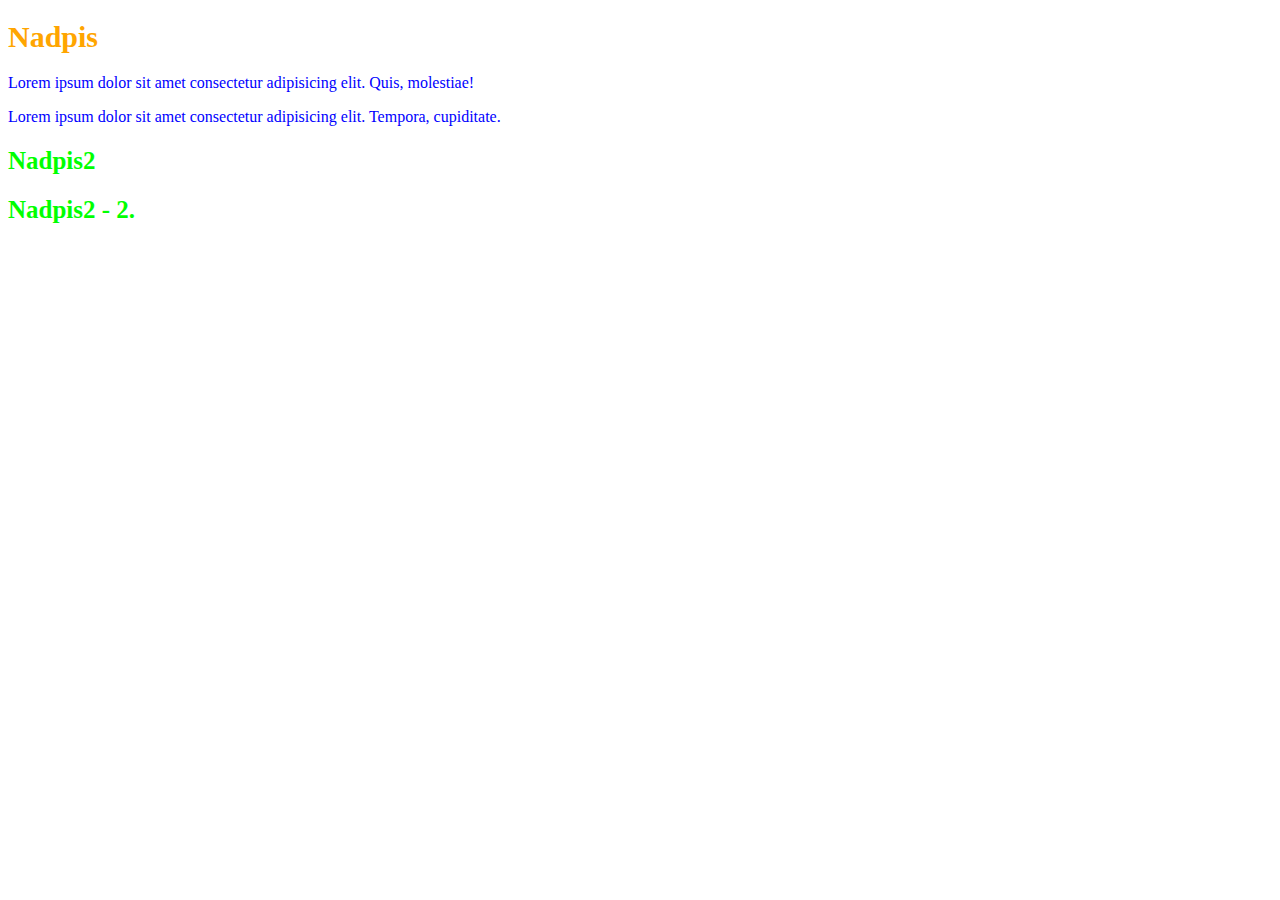
<file: individual-work/css-1/index.html>
<!DOCTYPE html>
<html lang="en">
<head>
    <meta charset="UTF-8">
    <meta http-equiv="X-UA-Compatible" content="IE=edge">
    <meta name="viewport" content="width=device-width, initial-scale=1.0">
    <title>Document</title>
    <link rel="stylesheet" href="styles.css">
</head>
<body>
    <h1>Nadpis</h1>

    <div class="container">
        <p>Lorem ipsum dolor sit amet consectetur adipisicing elit. Quis, molestiae!</p>
        <p>Lorem ipsum dolor sit amet consectetur adipisicing elit. Tempora, cupiditate.</p>

    </div>
    

    <h2>Nadpis2</h2>
    <h2>Nadpis2 - 2.</h2>


</body>
</html>
</file>
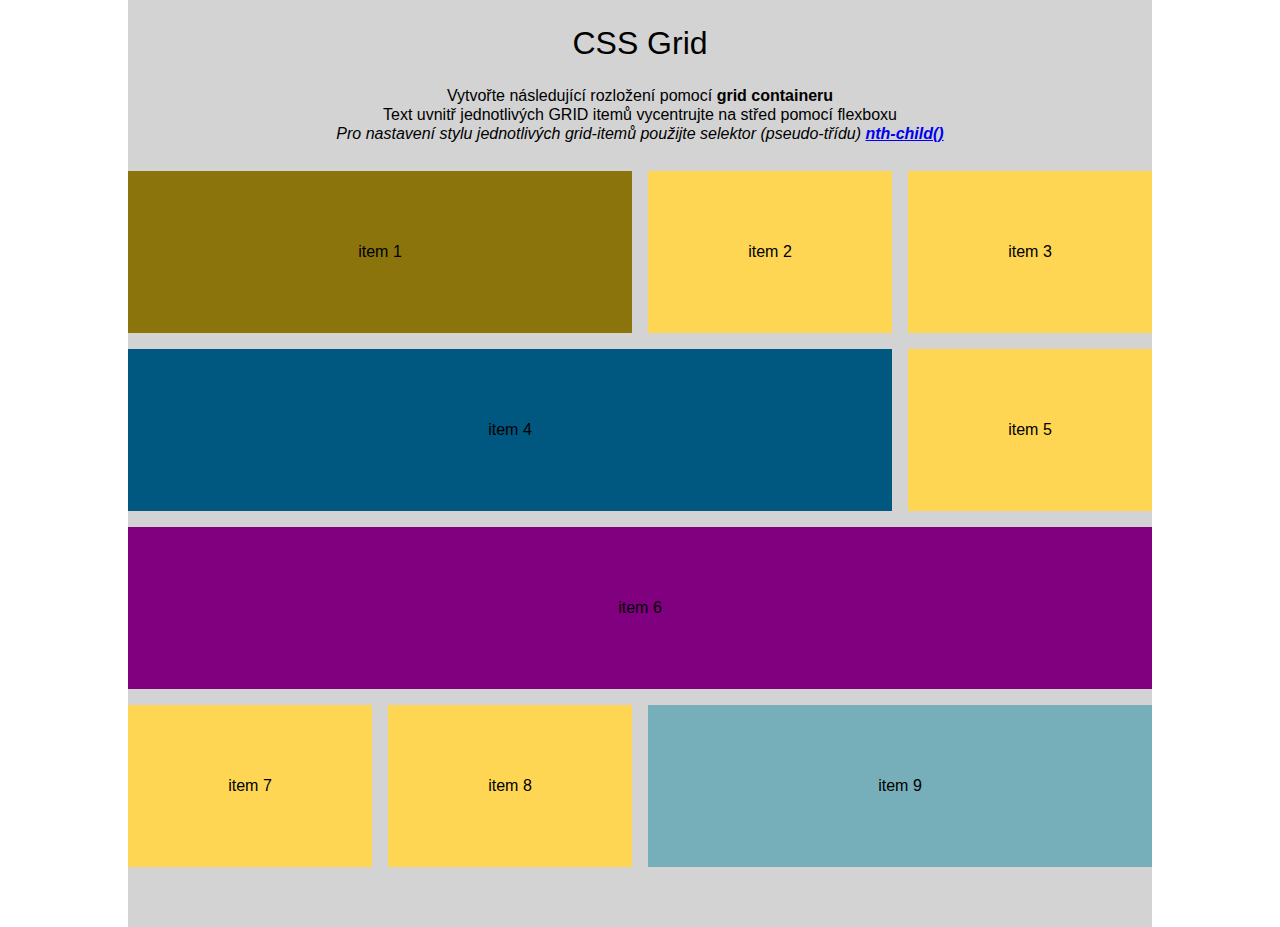
<file: individual-work/css-grid-revision/index.html>
<!DOCTYPE html>
<html lang="en">

<head>
    <meta charset="UTF-8">
    <meta http-equiv="X-UA-Compatible" content="IE=edge">
    <meta name="viewport" content="width=device-width, initial-scale=1.0">
    <link rel="stylesheet" href="reset.css">
    <link rel="stylesheet" href="styles.css">
    <title>CSS Grid</title>
</head>

<body>
    <main>
        <h1>CSS Grid</h1>

        <section>
            <div class="hint">
                <p>Vytvořte následující rozložení pomocí <b>grid containeru</b></p>
                <p>Text uvnitř jednotlivých GRID itemů vycentrujte na střed pomocí flexboxu</p>
                <i>Pro nastavení stylu jednotlivých grid-itemů použijte selektor (pseudo-třídu) <a
                        href="https://developer.mozilla.org/en-US/docs/Web/CSS/:nth-child"
                        target="_blank"><b>nth-child()</b></a></i>
            </div>
            <div class="grid-container">
                <div class="grid-item">
                    <p>item 1</p>
                </div>
                <div class="grid-item">
                    <p>item 2</p>
                </div>
                <div class="grid-item">
                    <p>item 3</p>
                </div>
                <div class="grid-item">
                    <p>item 4</p>
                </div>
                <div class="grid-item">
                    <p>item 5</p>
                </div>
                <div class="grid-item">
                    <p>item 6</p>
                </div>
                <div class="grid-item">
                    <p>item 7</p>
                </div>
                <div class="grid-item">
                    <p>item 8</p>
                </div>
                <div class="grid-item">
                    <p>item 9</p>
                </div>
            </div>
        </section>
    </main>
</body>

</html>
</file>
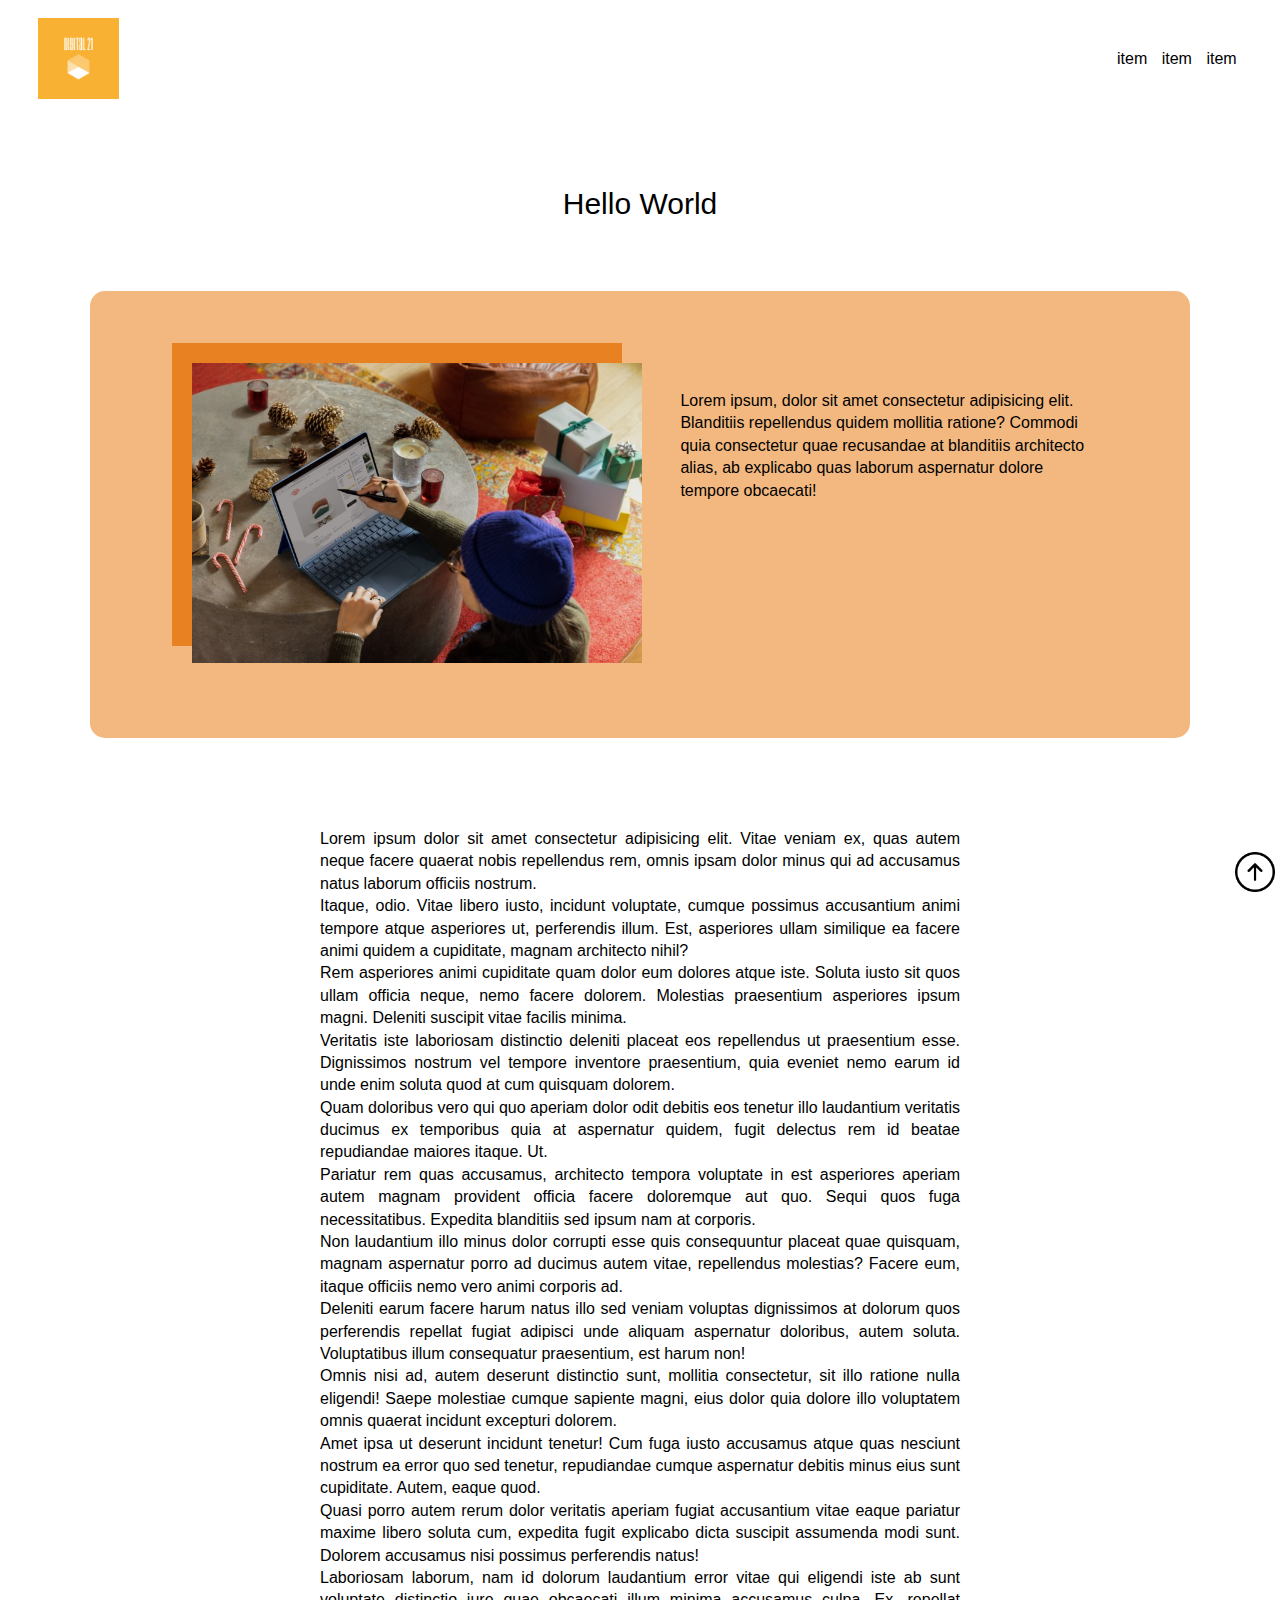
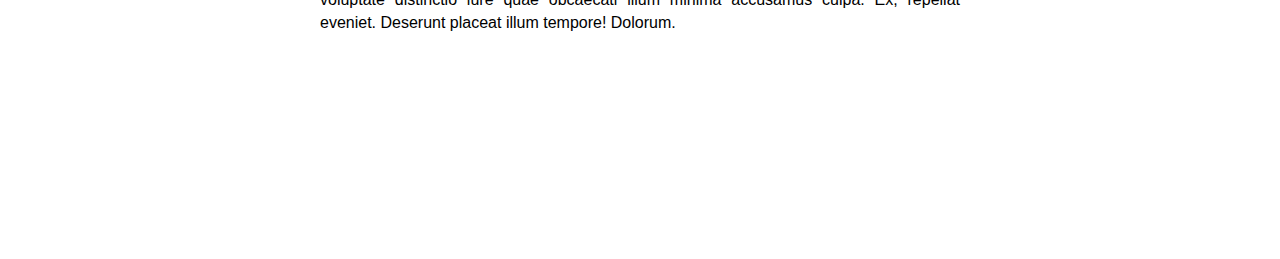
<file: individual-work/css-position-1/index.html>
<!DOCTYPE html>
<html lang="en">

<head>
    <meta charset="UTF-8">
    <meta http-equiv="X-UA-Compatible" content="IE=edge">
    <meta name="viewport" content="width=device-width, initial-scale=1.0">
    <title>CSS position</title>
    <link rel="stylesheet" href="reset.css">
    <link rel="stylesheet" href="style.css">
</head>

<style>
    header {
        display: flex;
        justify-content: space-between;
        align-items: center;
        position: sticky;
        top: 0;
        z-index: 999;

        height: 13vh;
        padding-left: 3vw;
        padding-right: 3vw;
        background-color: rgba(255, 255, 255, 1);

    }

    .header-logo {
        display: flex;
        justify-content: left;
        height: 9vh;
    }

    .nav-item {
        display: inline-block;
        padding: 0px 5px;
    }

    h1 {
        display: flex;
        justify-content: center;
        margin: 8vh 8vw;
        font-weight: 500;
        font-size: 30px;
    }

    .hero-section {
        background-color: #f2b880;
    
        display: flex;
        flex-direction: column;
        width: 70vw;
        height: auto;
        padding: 8vh 8vw;

        border-radius: 15px;
        margin: 10vh 7vw;
        margin-top: 0;
        margin-bottom: 10vh;
        flex-direction: row;
    }

    .hero-image {
        width: 50vh;
        height: auto;

        position: relative;
        
        z-index: 10;
    }

    .hero-img {
        position: relative;
    }

    .hero-text {
        line-height: 1.4; 
        margin-left: 3vw;
        margin-top: 3vh;
    }

    .img-placeholder {
        background-color: #e88121;
        position: absolute;

        width: 100%;
        height: 100%;
        top: -20px;
        left: -20px;
        z-index: 0;
    }

    .text {
        display: flex;
        width: 50vw;
        height: auto;
        margin: 25vh 25vw;
        margin-top: 0;
    }

    .text-wrapper {
        text-align: justify;
        line-height: 1.4;
    }

    .top-link {
        position: fixed;
        bottom: 0px;
        right: 0px;
        margin-bottom: 5px;
        margin-right: 5px;
        z-index: 9;
    }

    .ikona {
        width: 40px;
    }
</style>

<body>
    <main class="container">
        <header class="header">
            <div class="header-logo">
                <img src="./images/logo_size_invert.jpg" alt="" srcset="">
            </div>
            <nav class="navbar">
                <div class="nav-item">item</div>
                <div class="nav-item">item</div>
                <div class="nav-item">item</div>
            </nav>
        </header>

        <div class="headline-1">
            <h1>Hello World</h1>
        </div>

        <section class="hero-section">
            <div class="hero-img">
                <img class="hero-image" src="images/hero-small.jpg" alt="Hero">
                <div class="img-placeholder"></div>
            </div>
            <div class="hero-text">
                <p>Lorem ipsum, dolor sit amet consectetur adipisicing elit. Blanditiis repellendus quidem mollitia
                    ratione? Commodi quia consectetur quae recusandae at blanditiis architecto alias, ab explicabo quas
                    laborum aspernatur dolore tempore obcaecati!</p>
            </div>
        </section>
        <section class="text">
            <div class="text-wrapper">
                <p>Lorem ipsum dolor sit amet consectetur adipisicing elit. Vitae veniam ex, quas autem neque facere
                    quaerat
                    nobis repellendus rem, omnis ipsam dolor minus qui ad accusamus natus laborum officiis nostrum.</p>
                <p>Itaque, odio. Vitae libero iusto, incidunt voluptate, cumque possimus accusantium animi tempore atque
                    asperiores ut, perferendis illum. Est, asperiores ullam similique ea facere animi quidem a
                    cupiditate,
                    magnam architecto nihil?</p>
                <p>Rem asperiores animi cupiditate quam dolor eum dolores atque iste. Soluta iusto sit quos ullam
                    officia
                    neque, nemo facere dolorem. Molestias praesentium asperiores ipsum magni. Deleniti suscipit vitae
                    facilis minima.</p>
                <p>Veritatis iste laboriosam distinctio deleniti placeat eos repellendus ut praesentium esse.
                    Dignissimos
                    nostrum vel tempore inventore praesentium, quia eveniet nemo earum id unde enim soluta quod at cum
                    quisquam dolorem.</p>
                <p>Quam doloribus vero qui quo aperiam dolor odit debitis eos tenetur illo laudantium veritatis ducimus
                    ex
                    temporibus quia at aspernatur quidem, fugit delectus rem id beatae repudiandae maiores itaque. Ut.
                </p>
                <p>Pariatur rem quas accusamus, architecto tempora voluptate in est asperiores aperiam autem magnam
                    provident officia facere doloremque aut quo. Sequi quos fuga necessitatibus. Expedita blanditiis sed
                    ipsum nam at corporis.</p>
                <p>Non laudantium illo minus dolor corrupti esse quis consequuntur placeat quae quisquam, magnam
                    aspernatur
                    porro ad ducimus autem vitae, repellendus molestias? Facere eum, itaque officiis nemo vero animi
                    corporis ad.</p>
                <p>Deleniti earum facere harum natus illo sed veniam voluptas dignissimos at dolorum quos perferendis
                    repellat fugiat adipisci unde aliquam aspernatur doloribus, autem soluta. Voluptatibus illum
                    consequatur
                    praesentium, est harum non!</p>
                <p>Omnis nisi ad, autem deserunt distinctio sunt, mollitia consectetur, sit illo ratione nulla eligendi!
                    Saepe molestiae cumque sapiente magni, eius dolor quia dolore illo voluptatem omnis quaerat incidunt
                    excepturi dolorem.</p>
                <p>Amet ipsa ut deserunt incidunt tenetur! Cum fuga iusto accusamus atque quas nesciunt nostrum ea error
                    quo
                    sed tenetur, repudiandae cumque aspernatur debitis minus eius sunt cupiditate. Autem, eaque quod.
                </p>
                <p>Quasi porro autem rerum dolor veritatis aperiam fugiat accusantium vitae eaque pariatur maxime libero
                    soluta cum, expedita fugit explicabo dicta suscipit assumenda modi sunt. Dolorem accusamus nisi
                    possimus
                    perferendis natus!</p>
                <p>Laboriosam laborum, nam id dolorum laudantium error vitae qui eligendi iste ab sunt voluptate
                    distinctio
                    iure quae obcaecati illum minima accusamus culpa. Ex, repellat eveniet. Deserunt placeat illum
                    tempore!
                    Dolorum.</p>
            </div>
        </section>

        <div class="top-link-wrapper">
            <div class="top-link">
                <a href="#">
                    <img class="ikona" src="./images/up-arrow.png" alt="ikona">
                </a>
            </div>
        </div>
    </main>

</body>

</html>
</file>
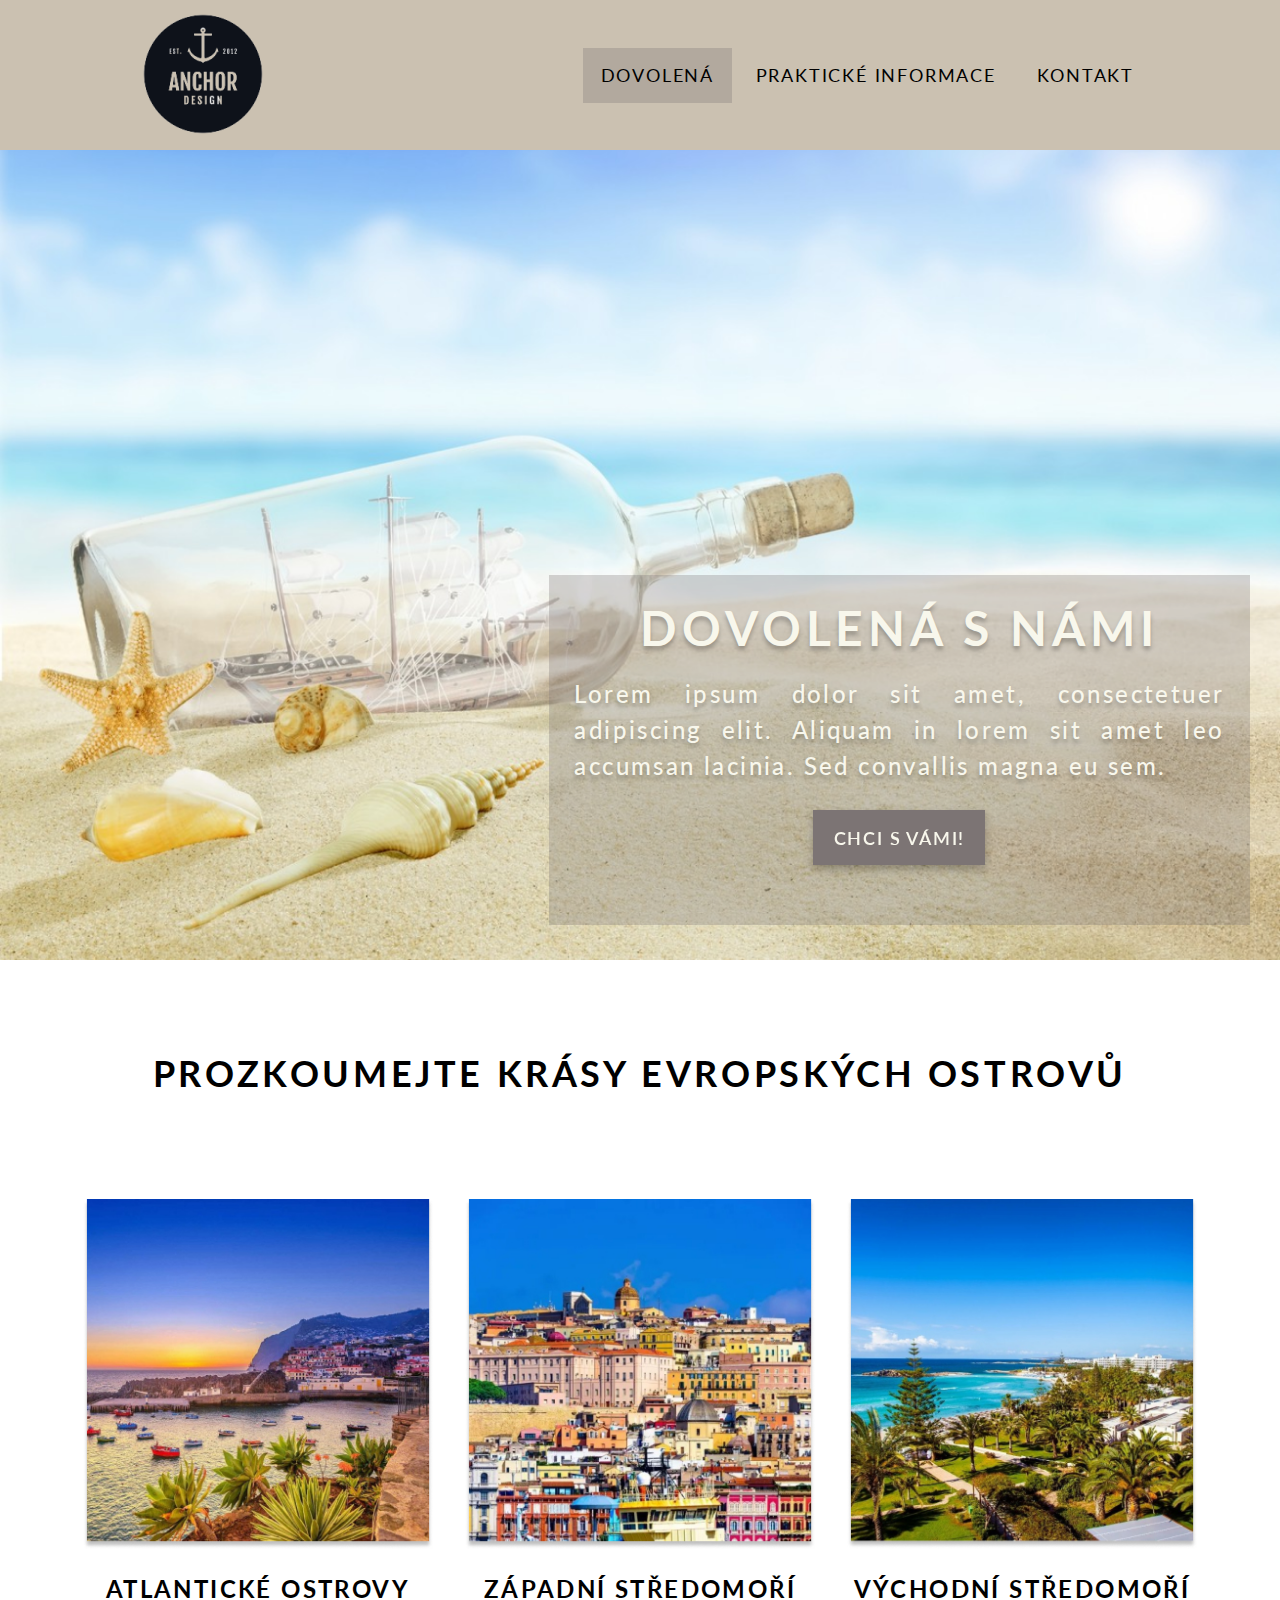
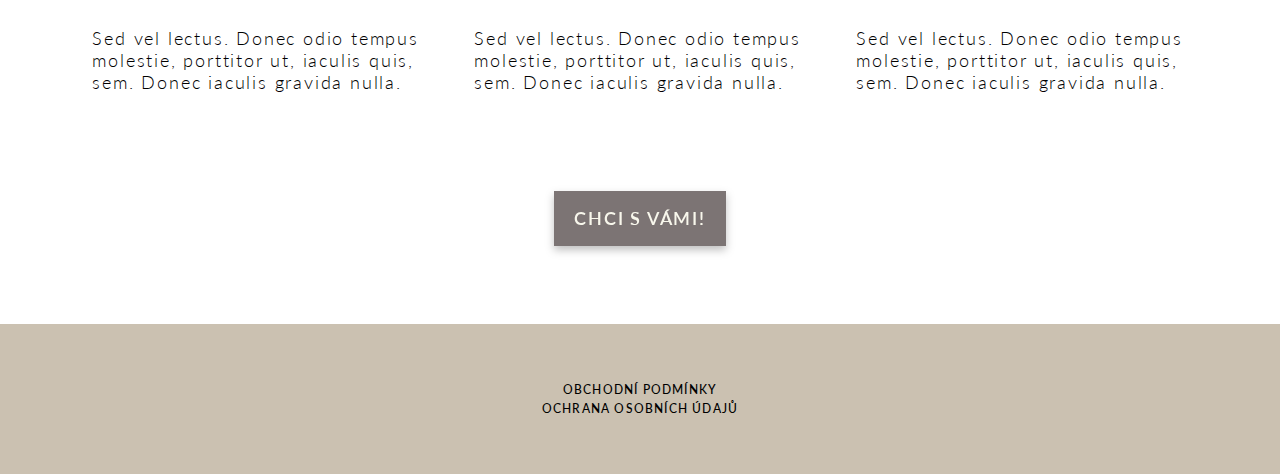
<file: individual-work/figma-1/index.html>
<!DOCTYPE html>
<html lang="en">
<head>
    <meta charset="UTF-8">
    <meta http-equiv="X-UA-Compatible" content="IE=edge">
    <meta name="viewport" content="width=device-width, initial-scale=1.0">
    <title>Document</title>
    <link rel="stylesheet" href="styles.css">
    <link rel="stylesheet" href="reset.css">
</head>

<style>
/*/ Uppercase transform /*/
h1, .vacation-button, h2, .islands-button, h3 {
    text-transform: uppercase;
}

.header-vacation {
    background-color: rgba(124, 116, 116, 0.3);
}

.vacation-section {
    height: 90vh;
    position: relative;
    background-image: url(pictures/main-image.png);
    background-size: cover;
    background-repeat: no-repeat;
    background-position: bottom;
}

.vacation-section img {
    width: 100%;
    height: auto;
}

.vacation {
    height: 350px;
    width: 650px;
    background-color: rgba(124, 116, 116, 0.3);
    color: #F8F7EC;
    padding-right: 2vw;
    padding-left: 2vw;
    position: absolute;
    right: 30px;
    bottom: 35px;

    display: flex;
    justify-content: center;
    align-items: center;
    flex-direction: column;

    font-size: 1rem;
}
h1 {
    font-weight: 700;
    font-size: 48px;
    line-height: 58px;
    text-shadow: 0px 4px 4px rgba(0, 0, 0, 0.25);
    margin-bottom: 3%;
}
.vacation-text {
    display: flex;
    justify-content: center;
    align-items: center;
    text-align: justify;
    font-size: 1.5em;
    line-height: 1.5em;
    font-weight: 500;
    text-shadow: 0px 4px 4px rgba(0, 0, 0, 0.25);
}
.vacation-button, .islands-button {
    display: flex;
    justify-content: center;
    align-items: center;
    padding: 0;
    height: 55px;
    width: 172px;

    font-size: 1.125em;
    font-weight: 600;
    filter: drop-shadow(0px 4px 4px rgba(0, 0, 0, 0.25));
    background-color: #7C7474;
    color: #F8F7EC;
    border: none;
    cursor: pointer;
}
.vacation-button {
    margin-top: 4%;
    margin-bottom: 5.5%;
}
.islands-button {
    margin-top: 6%;
    margin-bottom: 6.1%;
}
.islands-section {
    display: flex;
    justify-content: center;
    align-items: center;
    flex-direction: column;
}
h2 {
    margin-top: 92px;
    margin-bottom: 104px;
    font-weight: 700;
    font-size: 36px;
    line-height: 43px;
}
.islands-wrapper {
    display: flex;
    flex-wrap: wrap;
    justify-content: center;
    gap: 2.5%;
    width: 100%;
}
.madeira-img, .sardinie-img, .kypr-img {
    width: 350px;
}
.madeira, .sardinie, .kypr {
    display: flex;
    flex-direction: column;
    align-items: center;
    width: 350px;
}
.madeira-txt, .sardinie-txt, .kypr-txt {
    font-weight: 300;
    font-size: 18px;
    line-height: 22px;
    padding-left: 2.7%;
    padding-right: 2.7%;
    margin-bottom: 6%;
}
h3 {
    font-weight: 700;
    font-size: 24px;
    line-height: 29px;
    margin-top: 7%;
    margin-bottom: 7%;
}
@media (max-width: 740px) {
    .vacation-section {
        height: 45vh;
        display: flex;
        justify-content: center;
        align-items: center;
        background-image: none;
    }
    .vacation {
        width: 60%;
        height: 80%;
        position: static;
        background-color: #7C7474;
    }  
    h1 {
        font-size: 30px;
        line-height: 28px;
        margin-bottom: 3.2vh;
    }
    .vacation-text {
        font-size: 18px;
        line-height: 16px;
    }
    .vacation-button, .islands-button {
        width: 160px;
        height: 40px;
        font-weight: 600;
        font-size: 14px;
        line-height: 13px;
        margin-top: 3vh;
        margin-bottom: 2.3vh;
    }
    .vacation-button {
        color: #000000;
        background-color: rgba(248, 247, 236, 0.3);
    }
    .islands-button {
        color: #F8F7EC;
        margin-bottom: 6vh;
    }
    h2 {
        margin-top: 4vh;
        margin-bottom: 4vh;
        font-weight: 700;
        font-size: 24px;
        line-height: 13px; 
    }
    .islands-wrapper {
        margin-top: 4vh;
    }
}
@media (max-width: 500px) {
    .vacation-section {
        height: 35vh;
    }
    .vacation {
        width: 310px;
        height: 200px;
    }
    h1 {
        font-size: 20px;
        line-height: 24px;
    }
    .vacation-text {
        font-size: 13px;
        line-height: 16px;
    }
    .vacation-button, .islands-button {
        width: 120px;
        height: 25px;
        font-weight: 600;
        font-size: 11px;
        line-height: 13px;
    }
    h2 {
        margin-top: 0;
        margin-bottom: 3.5vh;
        font-weight: 700;
        font-size: 11px;
        line-height: 13px; 
    }
}
</style>

<body>
    <main>
        <header>
            <div class="header-wrapper">
                <div class="logo">
                    <img class="logo"src="pictures/logo.png" alt="">
                </div>

                <ul class="nav_links">
                    <li><a class="header-vacation" href="index.html">Dovolená</a></li>
                    <li><a class="header-info" href="info.html">Praktické informace</a></li>
                    <li><a class="header-contact" href="contact.html">Kontakt</a></li>
                    <button class="burger-menu" id=""></button>
                </ul>
            </div>
        </header>

        <section class="vacation-section">
            <div class="vacation">
                <h1>
                    Dovolená s námi
                </h1>
                <div class="vacation-text">
                    <p>Lorem ipsum dolor sit amet, consectetuer adipiscing elit. Aliquam in lorem sit amet leo accumsan lacinia. Sed convallis magna eu sem.</p>
                </div>
                <button class="vacation-button" id="vacation-button">Chci s vámi!</button>
            </div>
        </section>

        <section class="islands-section">
            <h2>Prozkoumejte krásy evropských ostrovů</h2>
            <div class="islands-wrapper">
                <div class="madeira">
                    <img class="madeira-img" src="pictures/madeira.jpg" alt="">
                    <h3>atlantické ostrovy</h3>
                    <p class="madeira-txt">Sed vel lectus. Donec odio tempus molestie, porttitor ut, iaculis quis, sem. Donec iaculis gravida nulla.</p>
                </div>
                <div class="sardinie">
                    <img class="sardinie-img" src="pictures/sardinie.jpg" alt="">
                    <h3>západní středomoří</h3>
                    <p class="sardinie-txt">Sed vel lectus. Donec odio tempus molestie, porttitor ut, iaculis quis, sem. Donec iaculis gravida nulla.</p>
                </div>
                <div class="kypr">
                    <img class="kypr-img" src="pictures/kypr.jpg" alt="">
                    <h3>východní středomoří</h3>
                    <p class="kypr-txt">Sed vel lectus. Donec odio tempus molestie, porttitor ut, iaculis quis, sem. Donec iaculis gravida nulla.</p>
                </div>
            </div>
            <button class="islands-button" id="">Chci s vámi!</button>
        </section>

        <footer>
            <div class="footer-content">
                <p>Obchodní podmínky</p>
                <p>Ochrana osobních údajů</p>                   
            </div>  
        </footer>
    </main>

    <script>

    </script>
</body>
</html>
</file>
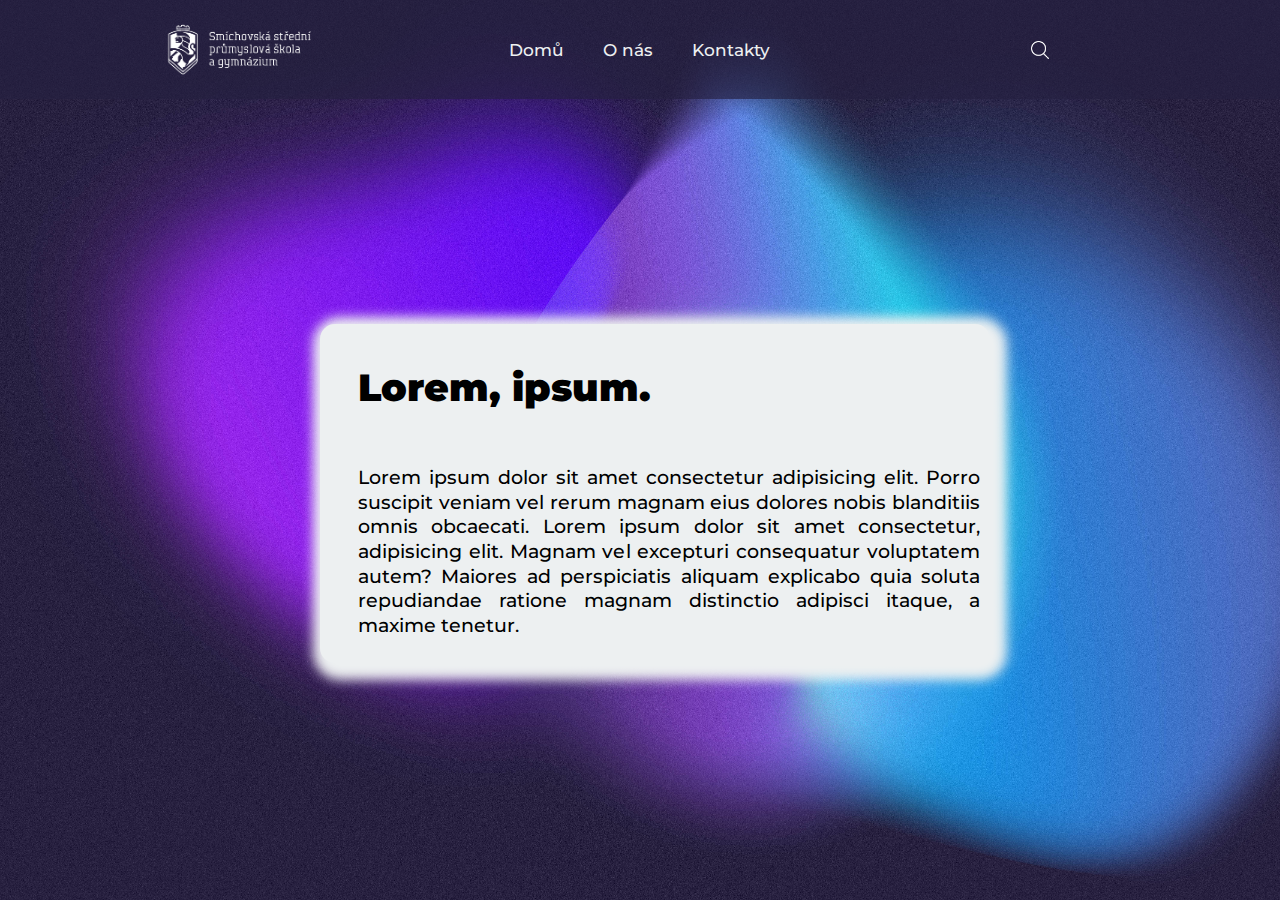
<file: individual-work/flex-1/index.html>
<!DOCTYPE html>
<html lang="en">
<head>
    <meta charset="UTF-8">
    <meta http-equiv="X-UA-Compatible" content="IE=edge">
    <meta name="viewport" content="width=device-width, initial-scale=1.0">
    <title>Flexbox</title>
    <link rel="stylesheet" href="styles.css">
</head>
<body>
    <header>
        <div class="container">
            <img class = "logo" src="Soubory/logo.png" alt="logo">
        </div>
        
        <div class="container">        
            <nav>
                <ul class="nav_links">
                    <li><a href="https://www.ssps.cz/">Domů</a></li>
                    <li><a href="https://www.ssps.cz/o-skole/">O nás</a></li>
                    <li><a href="https://www.ssps.cz/kontakt/">Kontakty</a></li>
                </ul>
            </nav>
        </div>

        <div class="container">
            <img class = "search" src="Soubory/search.png" alt="search">
        </div>
    </header>

    <div class="box-text">
        <h1>Lorem, ipsum.</h1>
        <p>Lorem ipsum dolor sit amet consectetur adipisicing elit. Porro suscipit veniam vel rerum magnam eius dolores nobis blanditiis omnis obcaecati. Lorem ipsum dolor sit amet consectetur, adipisicing elit. Magnam vel excepturi consequatur voluptatem autem? Maiores ad perspiciatis aliquam explicabo quia soluta repudiandae ratione magnam distinctio adipisci itaque, a maxime tenetur.</p>
    </div>

</body>
</html>
</file>
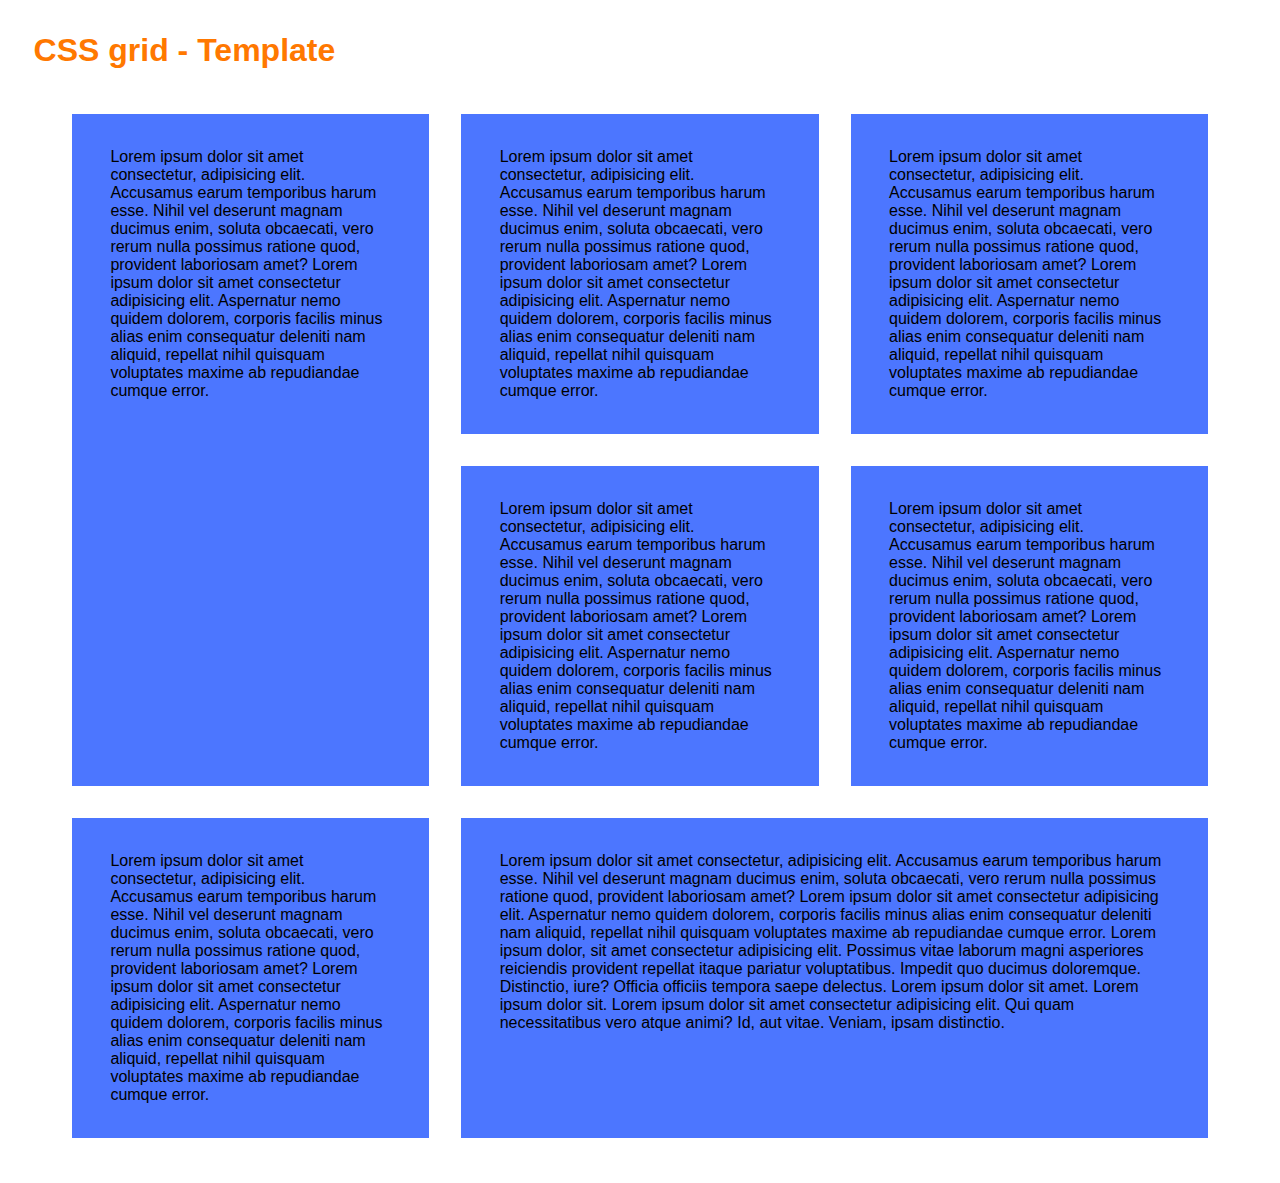
<file: individual-work/grid-1/index.html>
<!DOCTYPE html>
<html lang="en">
<head>
    <meta charset="UTF-8">
    <meta http-equiv="X-UA-Compatible" content="IE=edge">
    <meta name="viewport" content="width=device-width, initial-scale=1.0">
    <title>Document</title>
    <link rel="stylesheet" href="styles.css">
    <style>
        h1{
            margin-left: 2vw;
            color: rgba(255, 120, 0, 1);
        }

        .container {
          display: grid;
          grid-template-columns: 1fr 1fr 1fr; /* Create three columns */
          gap: 2rem;
          margin: 5vh 5vw;
        }
  
        .item1 {
            grid-area: 1 / 1 / 3 / 1;
            background-color: rgba(0, 60, 255, 0.7);
            padding: 2vh 3vw;
            align-items: center;
        }
        
        .item2 {
          grid-area: 1 / 2 / 2 / 3; 
          background-color: rgba(0, 60, 255, 0.7);
          padding: 2vh 3vw;
          align-items: center;
        }

        .item3 {
          grid-area: 1 / 3 / 2 / 4; 
          background-color: rgba(0, 60, 255, 0.7);
          padding: 2vh 3vw;
          align-items: center;
        }

        .item4 {
          grid-area: 2 / 2 / 3 / 3; 
          background-color: rgba(0, 60, 255, 0.7);
          padding: 2vh 3vw;
          align-items: center;
        }

        .item5 {
          grid-area: 2 / 3 / 3 / 4; 
          background-color: rgba(0, 60, 255, 0.7);
          padding: 2vh 3vw;
          align-items: center;
        }
        
        .item6 {
          grid-area: 3 / 1 / 4 / 2; 
          background-color: rgba(0, 60, 255, 0.7);
          padding: 2vh 3vw;
          align-items: center;
        }

        .item7 {
          grid-area: 3 / 2 / 4 / 4;
          background-color: rgba(0, 60, 255, 0.7);
          padding: 2vh 3vw;
          align-items: center; 
        }
    </style>
</head>
<body>
    <main>
        <h1>
            <p>CSS grid - Template</p>
        </h1>
        <div class="container">
            <div class="item1">
              <p>Lorem ipsum dolor sit amet consectetur, adipisicing elit. 
                Accusamus earum temporibus harum esse. 
                Nihil vel deserunt magnam ducimus enim, soluta obcaecati, vero rerum nulla possimus ratione quod, provident laboriosam amet? 
                Lorem ipsum dolor sit amet consectetur adipisicing elit. 
                Aspernatur nemo quidem dolorem, corporis facilis minus alias enim consequatur deleniti nam aliquid, repellat nihil quisquam voluptates maxime ab repudiandae cumque error.</p>
            </div>
            <div class="item2">
                <p>Lorem ipsum dolor sit amet consectetur, adipisicing elit. 
                    Accusamus earum temporibus harum esse. 
                    Nihil vel deserunt magnam ducimus enim, soluta obcaecati, vero rerum nulla possimus ratione quod, provident laboriosam amet? 
                    Lorem ipsum dolor sit amet consectetur adipisicing elit. 
                    Aspernatur nemo quidem dolorem, corporis facilis minus alias enim consequatur deleniti nam aliquid, repellat nihil quisquam voluptates maxime ab repudiandae cumque error.</p>
            </div>
            <div class="item3">
                <p>Lorem ipsum dolor sit amet consectetur, adipisicing elit. 
                  Accusamus earum temporibus harum esse. 
                  Nihil vel deserunt magnam ducimus enim, soluta obcaecati, vero rerum nulla possimus ratione quod, provident laboriosam amet? 
                  Lorem ipsum dolor sit amet consectetur adipisicing elit. 
                  Aspernatur nemo quidem dolorem, corporis facilis minus alias enim consequatur deleniti nam aliquid, repellat nihil quisquam voluptates maxime ab repudiandae cumque error.</p>
              </div>
              <div class="item4">
                <p>Lorem ipsum dolor sit amet consectetur, adipisicing elit. 
                  Accusamus earum temporibus harum esse. 
                  Nihil vel deserunt magnam ducimus enim, soluta obcaecati, vero rerum nulla possimus ratione quod, provident laboriosam amet? 
                  Lorem ipsum dolor sit amet consectetur adipisicing elit. 
                  Aspernatur nemo quidem dolorem, corporis facilis minus alias enim consequatur deleniti nam aliquid, repellat nihil quisquam voluptates maxime ab repudiandae cumque error.</p>
              </div>
              <div class="item5">
                <p>Lorem ipsum dolor sit amet consectetur, adipisicing elit. 
                  Accusamus earum temporibus harum esse. 
                  Nihil vel deserunt magnam ducimus enim, soluta obcaecati, 
                  vero rerum nulla possimus ratione quod, provident laboriosam amet? 
                  Lorem ipsum dolor sit amet consectetur adipisicing elit. 
                  Aspernatur nemo quidem dolorem, corporis facilis minus alias enim consequatur deleniti nam aliquid, 
                  repellat nihil quisquam voluptates maxime ab repudiandae cumque error.
                </p>
              </div>
              <div class="item6">
                <p>Lorem ipsum dolor sit amet consectetur, adipisicing elit. 
                    Accusamus earum temporibus harum esse. 
                    Nihil vel deserunt magnam ducimus enim, soluta obcaecati, 
                    vero rerum nulla possimus ratione quod, provident laboriosam amet? 
                    Lorem ipsum dolor sit amet consectetur adipisicing elit. 
                    Aspernatur nemo quidem dolorem, corporis facilis minus alias enim consequatur deleniti nam aliquid, 
                    repellat nihil quisquam voluptates maxime ab repudiandae cumque error.
                </p>
              </div>
              <div class="item7">
                <p>Lorem ipsum dolor sit amet consectetur, adipisicing elit. 
                    Accusamus earum temporibus harum esse. 
                    Nihil vel deserunt magnam ducimus enim, soluta obcaecati, 
                    vero rerum nulla possimus ratione quod, provident laboriosam amet? 
                    Lorem ipsum dolor sit amet consectetur adipisicing elit. 
                    Aspernatur nemo quidem dolorem, corporis facilis minus alias enim consequatur deleniti nam aliquid, 
                    repellat nihil quisquam voluptates maxime ab repudiandae cumque error. Lorem ipsum dolor, sit amet consectetur adipisicing elit. 
                    Possimus vitae laborum magni asperiores reiciendis provident repellat itaque pariatur voluptatibus. Impedit quo ducimus doloremque. 
                    Distinctio, iure? Officia officiis tempora saepe delectus. Lorem ipsum dolor sit amet. Lorem ipsum dolor sit.
                    Lorem ipsum dolor sit amet consectetur adipisicing elit. Qui quam necessitatibus vero atque animi? Id, aut vitae. Veniam, ipsam distinctio.
                </p>
              </div>
          </div>
    </main>
</body>
</html>
</file>
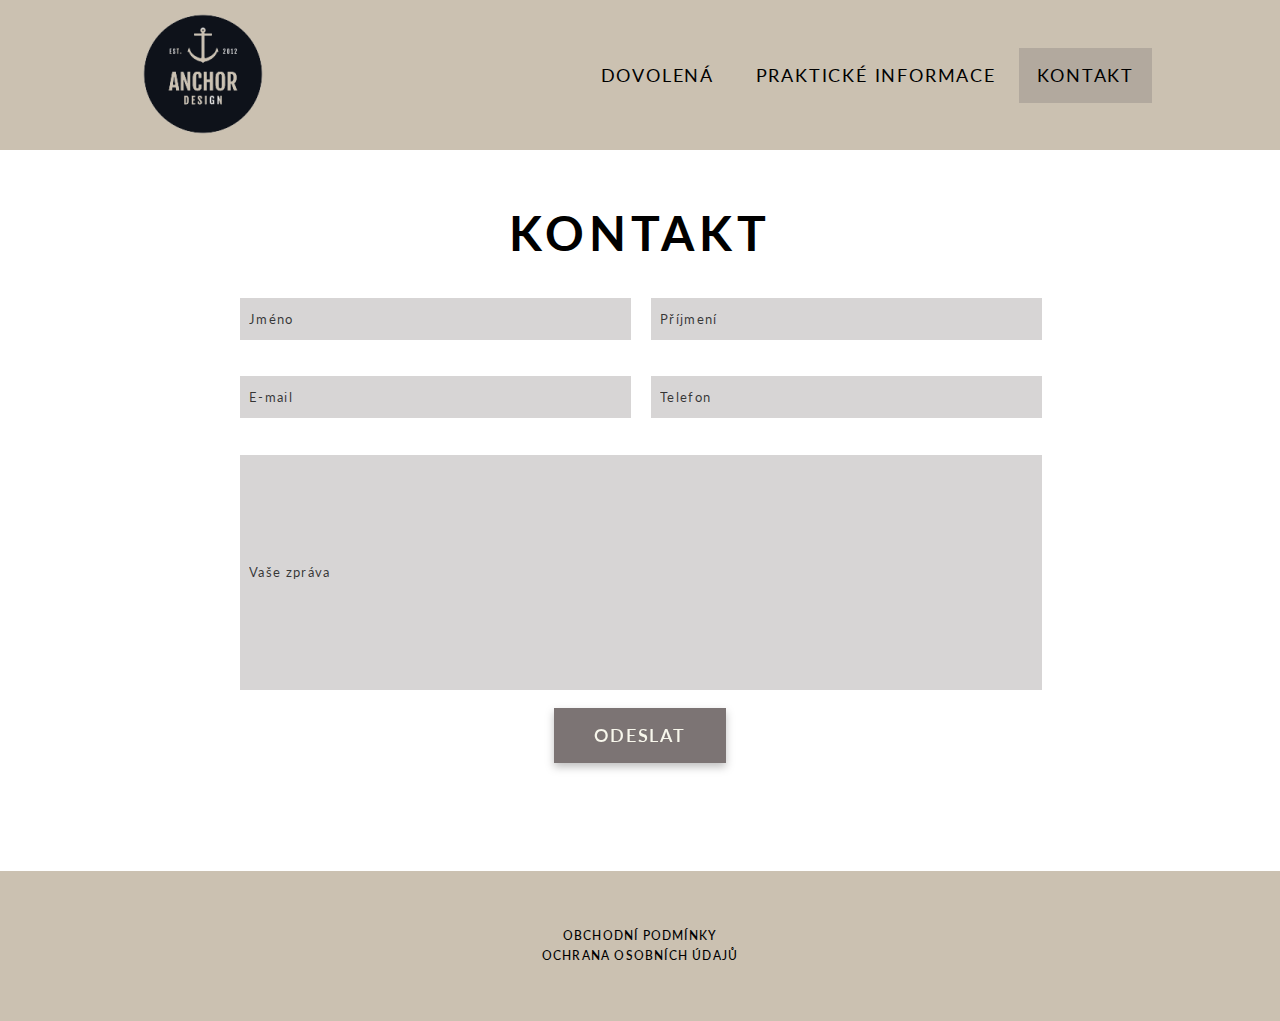
<file: individual-work/figma-1/contact.html>
<!DOCTYPE html>
<html lang="en">
<head>
    <meta charset="UTF-8">
    <meta http-equiv="X-UA-Compatible" content="IE=edge">
    <meta name="viewport" content="width=device-width, initial-scale=1.0">
    <title>Document</title>
    <link rel="stylesheet" href="styles.css">
    <link rel="stylesheet" href="reset.css">
</head>

<style>
    /*/ Uppercase transform /*/
h1, .send-button {
    text-transform: uppercase;
}

.header-contact {
    background-color: rgba(124, 116, 116, 0.3);
}
.contact-section {
    display: flex;
    flex-direction: column;
    align-items: center;
    justify-content: center;
}
h1 {
    font-weight: 700;
    font-size: 48px;
    line-height: 58px;
    margin-top: 6vh;
    margin-bottom: 4vh;
}

.grid {
    display: grid;
    grid-template-columns: repeat(4, 1fr);
    grid-template-rows: repeat(5, 1fr);
    grid-column-gap: 20px;

    max-width: 800px;
    width: 100%;
    height: 100%;
    padding: 0 18vw;
}
.input-name, .input-surname, .input-email, .input-phone {
    height: 40px;
    width: 380px;
}
.input-name, .input-surname, .input-email, .input-phone, .input-message {
    padding-left: 9px;
    background: rgba(124, 116, 116, 0.3);
    border: none;
    color: rgba(0, 0, 0, 1);
}
.input-name {
    grid-area: 1 / 1 / 2 / 3;
}
.input-surname {
    grid-area: 1 / 3 / 2 / 5;
}
.input-email {
    grid-area: 2 / 1 / 3 / 3;
}
.input-phone {
    grid-area: 2 / 3 / 3 / 5;
}
.input-message {
    grid-area: 3 / 1 / 6 / 5;
    height: 233px;
}

.send-button {
    display: flex;
    justify-content: center;
    align-items: center;
    padding: 0;
    margin-top: 2vh;
    margin-bottom: 12vh;
    height: 55px;
    width: 172px;

    font-size: 1.125em;
    font-weight: 600;
    filter: drop-shadow(0px 4px 4px rgba(0, 0, 0, 0.25));
    background-color: #7C7474;
    color: #F8F7EC;
    border: none;
    cursor: pointer;
}

::placeholder {
    color: rgba(0, 0, 0, 0.75);
    vertical-align: text-top; /* nefunguje nevim no*/
}

@media (max-width: 1278px) {
    .grid {
        display: flex;
        flex-direction: column;
        width: 70%;
        height: auto;
        max-width: none;
        row-gap: 20px;

        grid-column-gap: 0;
        padding: 0;
    }

    .input-name, .input-surname, .input-email, .input-phone {
        height: 43px;
    }
    .input-name, .input-surname, .input-email, .input-phone, .input-message {
        width: auto;
    }   

    .send-button {
        margin-top: 4.5vh;
        margin-bottom: 7vh;
    }

    h1 {
        font-size: 38px;
        line-height: 48px;
        margin: 4.5vh 0;
    }
}

@media (max-width: 635px) {
    .input-message {
        height: 195px;
    }
}

@media (max-width: 391px) {
    .grid {
        width: 75%;
    }
    .input-message {
        height: 165px;
    }
}
</style>

<body>
    <main>
        <header>
            <div class="header-wrapper">
                <div class="logo">
                    <img class="logo"src="pictures/logo.png" alt="">
                </div>

                <ul class="nav_links">
                    <li><a class="header-vacation" href="index.html">Dovolená</a></li>
                    <li><a class="header-info" href="info.html">Praktické informace</a></li>
                    <li><a class="header-contact" href="contact.html">Kontakt</a></li>
                    <button class="burger-menu" id=""></button>
                </ul>
            </div>
        </header>

        <section class="contact-section">
            <h1>kontakt</h1>
            <div class="grid">
                <input type="" placeholder="Jméno" class="input-name">
                <input type="" placeholder="Příjmení" class="input-surname">
                <input type="" placeholder="E-mail" class="input-email">
                <input type="" placeholder="Telefon" class="input-phone">
                <input type="" placeholder="Vaše zpráva" class="input-message">
            </div>
            <button class="send-button">odeslat</button>
        </section>

        <footer>
            <div class="footer-content">
                <p>Obchodní podmínky</p>
                <p>Ochrana osobních údajů</p>                   
            </div>  
        </footer>
    </main>
</body>
</html>
</file>
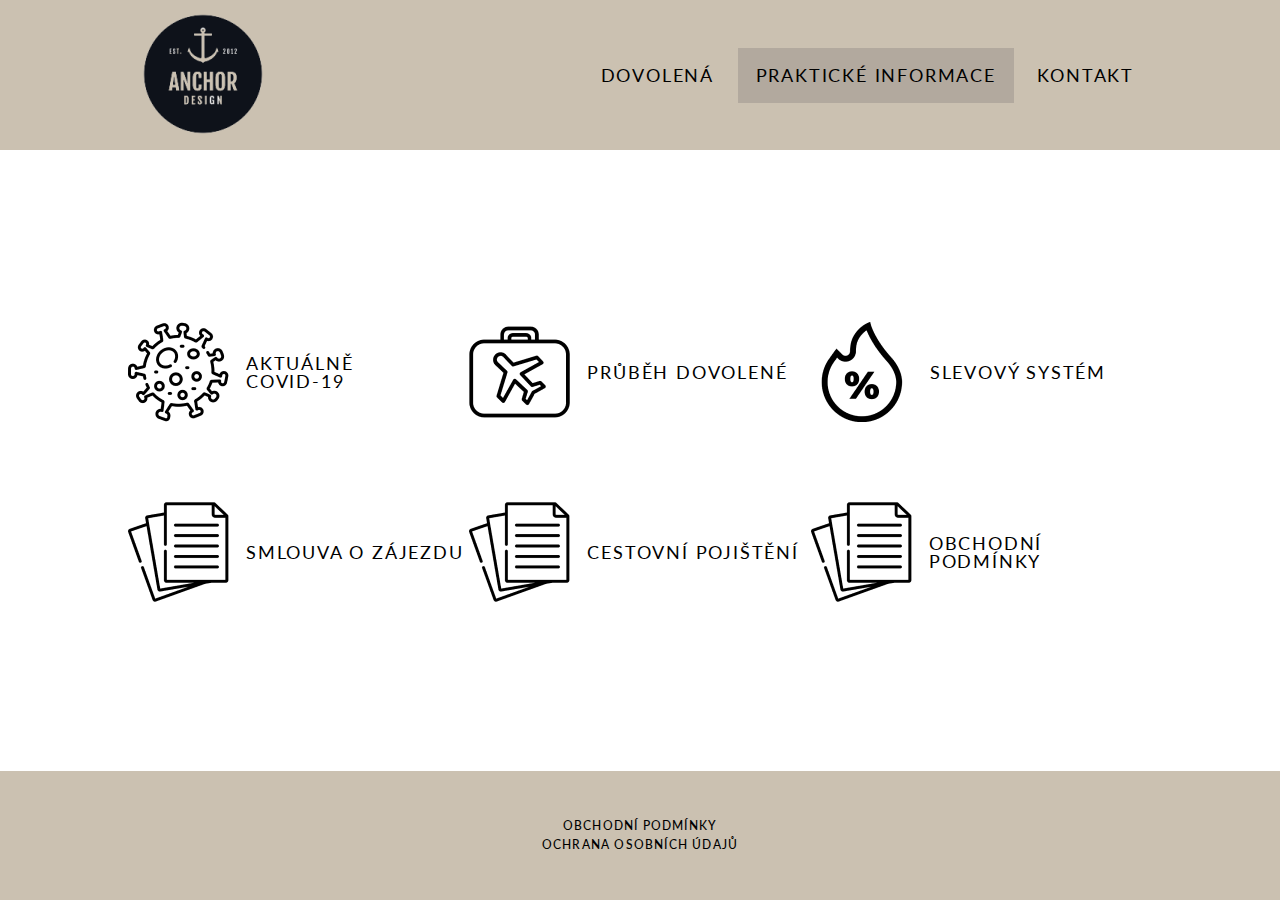
<file: individual-work/figma-1/info.html>
<!DOCTYPE html>
<html lang="en">
<head>
    <meta charset="UTF-8">
    <meta http-equiv="X-UA-Compatible" content="IE=edge">
    <meta name="viewport" content="width=device-width, initial-scale=1.0">
    <title>Document</title>
    <link rel="stylesheet" href="styles.css">
    <link rel="stylesheet" href="reset.css">
</head>

<style>
main {
    display: flex;
    flex-direction: column;
    height: 100vh;
}
.header-info {
    background-color: rgba(124, 116, 116, 0.3);
}
.grid-section {
    display: flex;
    justify-content: center;
    align-items: center;
    height: 70%;
    width: 100%;
    margin-bottom: 6%;
}
.grid {
    display: grid;
    grid-template-columns: repeat(3, 1fr);
    grid-template-rows: repeat(2, 1fr);
    width: 80%;
    grid-row-gap: 40%;
}
.item{
    display: flex;
    align-items: center;
    gap: 5%;
    text-transform: uppercase;
    font-size: 18px;
}


@media (max-width: 500px) {
    .grid-section {
        display: flex;
        flex-direction: column;
        height: calc(100% - 200px);
        row-gap: 50px;
        justify-content: center;
        margin: 9% 0;
    }
    .grid {
        grid-template-columns: 1fr;
        grid-template-rows: repeat(6, 1fr);
        grid-row-gap: 30px;
        width: auto;
    }
    .item img{
        height: 50px;
    }
    .item{
        font-size: 12px;
    }
}
</style>

<body>
    <main>
        <header>
            <div class="header-wrapper">
                <div class="logo">
                    <img class="logo"src="pictures/logo.png" alt="">
                </div>

                <ul class="nav_links">
                    <li><a class="header-vacation" href="index.html">Dovolená</a></li>
                    <li><a class="header-info" href="info.html">Praktické informace</a></li>
                    <li><a class="header-contact" href="contact.html">Kontakt</a></li>
                    <button class="burger-menu" id=""></button>
                </ul>
            </div>
        </header>

        <section class="grid-section">
            <div class="grid">
                <div class="item">
                    <img src="pictures/coronavirus.png" alt=""> <p style="width: 120px;">aktuálně covid-19</p>
                </div>
                <div class="item">
                    <img src="pictures/luggage.png" alt=""> <p>průběh dovolené</p>
                </div>
                <div class="item">
                    <img src="pictures/sale.png" alt=""> <p>slevový systém</p>
                </div>
                <div class="item">
                    <img src="pictures/doc 1.png" alt=""> <p>smlouva o zájezdu</p>
                </div>
                <div class="item">
                    <img src="pictures/doc 1.png" alt=""> <p>cestovní pojištění</p>
                </div>
                <div class="item">
                    <img src="pictures/doc 1.png" alt=""> <p>obchodní podmínky</p>
                </div>
            </div>
        </section> 

        <footer>
            <div class="footer-content">
                <p>Obchodní podmínky</p>
                <p>Ochrana osobních údajů</p>                   
            </div>  
        </footer>
    </main>
</body>
</html>
</file>
<file: individual-work/css-1/styles.css>
h1 {
    color: #FFA500;
    font-size: 30px;
    font-weight: bold;
}

h2 {
    color: #00FF00;
    font-size: 25px;
    font-weight: 600;
}

.container {
    color: #0000FF;
    font-size: 16px;
    font-weight: normal;
}
</file>
<file: individual-work/css-grid-revision/styles.css>
* {
    font-family: 'Montserrat', sans-serif;
}

main {
    background-color: lightgray;
    height: 100vh;
    margin-left: 10vw;
    margin-right: 10vw;
    padding-top: 3vh;
}

.hint, h1 {
    display: flex;
    align-items: center;
    flex-direction: column;
}

h1 {
    font-size: 32px;
    margin-bottom: 3vh;
}

.hint {
    line-height: 1.2;
}

.grid-container {
    display: grid;
    /* grid-template-columns: 1fr 1fr 1fr 1fr; */
     /* Create four columns */
    grid-template-columns: repeat(4, 1fr);
    gap: 1rem;
    margin-top: 3vh;
    margin-bottom: 3vh;
}

.grid-item {
    height: 18vh;
    display: flex;
    align-items: center;
    justify-content: center;
}

.grid-item:nth-child(1) {
    /* Same this below this */
    /* grid-area: 1 / 1 / 2 / 3; */
    grid-column: 1/3;
    background-color: rgba(139,116,12,1);
}

.grid-item:nth-child(2) {
    grid-area: 1 / 3 / 2 / 4;
    background-color: rgba(255,214,83,1);
}

.grid-item:nth-child(3) {
    grid-area: 1 / 4 / 2 / 5;
    background-color: rgba(255,214,83,1);
}

.grid-item:nth-child(4) {
    grid-area: 2 / 1 / 3 / 4;
    background-color: rgba(0,87,128,1);
}

.grid-item:nth-child(5) {
    grid-area: 2 / 4 / 3 / 5;
    background-color: rgba(255,214,83,1);
}

.grid-item:nth-child(6) {
    grid-area: 3 / 1 / 4 / 5;
    background-color: rgba(128,0,128,1);
}

.grid-item:nth-child(7) {
    grid-area: 4 / 1 / 5 / 2;
    background-color: rgba(255,214,83,1);
}

.grid-item:nth-child(8) {
    grid-area: 4 / 2 / 5 / 3;
    background-color: rgba(255,214,83,1);
}

.grid-item:nth-child(9) {
    grid-area: 4 / 3 / 5 / 5;
    background-color: rgba(118,175,185,1);
}
</file>
<file: individual-work/css-position-1/style.css>
body {
  font-family: Verdana, Geneva, Tahoma, sans-serif;
}
/* Barvy
Světlá barva pozadí: #f2b880
Tmavší barvy pozadí za obrázkem: #e88121
Barva text v oranžovém pozadí: #752400
*/
</file>
<file: individual-work/figma-1/styles.css>
@import url('https://fonts.googleapis.com/css2?family=Lato:wght@700&display=swap');
* {
    font-family: 'Lato', sans-serif;
    font-style: normal;
    letter-spacing: 0.1em;
}
/*/ Uppercase transform /*/
header, footer {
    text-transform: uppercase;
}
body {
    height: auto;
    min-height: 100vh;
}

header {
    height: 150px;
    background-color: rgba(203, 193, 177, 1);
    display: flex;
    justify-content: center;
    align-items: center;
}
.header-wrapper {
    width: 80%;
    display: flex;
    justify-content: space-between;
    align-items: center;

}
.nav_links li {
    display: inline-block;
    font-size: 1rem;
    /* padding: 0px 14.5px; */
}

.nav_links li a {
    display: inline-block;
    padding: 18.5px 18px;
    color: rgba(0, 0, 0, 1);
    text-decoration: none;
    font-size: 1.125em;
}

.burger-menu {
    display: none;
}

footer {
    height: 150px;

    display: flex;
    justify-content: center;
    align-items: center;
    text-align: center;
    background-color: rgba(203, 193, 177, 1);
}
.footer-content {
    width: auto;
    display: flex;
    flex-direction: column;
    font-weight: 500;
    font-size: 12px;
    line-height: 160%;
    letter-spacing: 0.1em;
}
@media (max-width: 970px) {
    .nav_links li {
        display: none;
    }
    .burger-menu {
        display: flex;
        background-image: url(pictures/menu.png);
        background-color: rgba(203, 193, 177, 1);
        border: 0;
        width: 60px;
        height: 60px;
        cursor: pointer;
    }
}
@media (max-width: 500px) {
    header {
        height: 100px;
    }
    .logo {
        width: 80px;
    }
    .nav_links li {
        display: none;
    }
    .burger-menu {
        width: 30px;
        height: 30px;
    }
    footer {
        height: 100px;
    }
}
</file>
<file: individual-work/flex-1/styles.css>
@import url('https://fonts.googleapis.com/css2?family=Montserrat:wght@500&display=swap');

/* Background image */
body {
    background-image: url(Soubory/Cosmic-Gradient-14.jpg);
    background-size: cover;
    margin: 0;
    height: 100vh;
    width: 100vw;
}

/* Font */
* {
    font-family: 'Montserrat', sans-serif;
    font-weight: 500;
    font-size: 17px;
    color: #edf0f1;
    text-decoration: none;
}


/* Header it self :> */
header {
    display: flex;
    justify-content: space-evenly;
    align-items: center;
    height: 11vh;
    padding-left: 3vw;
    padding-right: 3vw;
    background-color: rgba(37, 33, 65, 0.65);
}

.container {
    width: 33%;
    display:flex;
    justify-content: center;
}


.logo {
    cursor: pointer;
    display: flex;
    justify-content: left;
    height: 11vh;
}

.search {
    cursor: pointer;
    display: flex;
    justify-content: right;
    height: 2vh;
}

.nav_links {
    list-style: none;
    padding-left: 0px;
}

.nav_links li {
    display: inline-block;
    padding: 0px 17px;
}

/* Box */
.box-text {
    background-color: #edf0f1;
    
    display: flex;
    flex-direction: column;
    width: 50vw;
    height: auto;
    
    padding: 5px 10px 5px 20px;
    border-radius: 15px;
    box-shadow: 5px 5px 12px 12px #edf0f1;
    margin: 25vh 25vw;
}

/* Text */
.box-text h1,p{
    font-family: 'Montserrat', sans-serif;
    color: #000;
    padding-left: 18px;
}

h1 {
    font-size: 38px;
    font-weight: 900;
    padding-bottom: 10px;
    padding-top: 10px;
}

p {
    font-size: 19px;
    line-height: 1.3;
    text-align: justify;
}
</file>
<file: individual-work/grid-1/styles.css>
main{
    font-family: 'Montserrat', sans-serif;
    color: #000;
}
</file>
